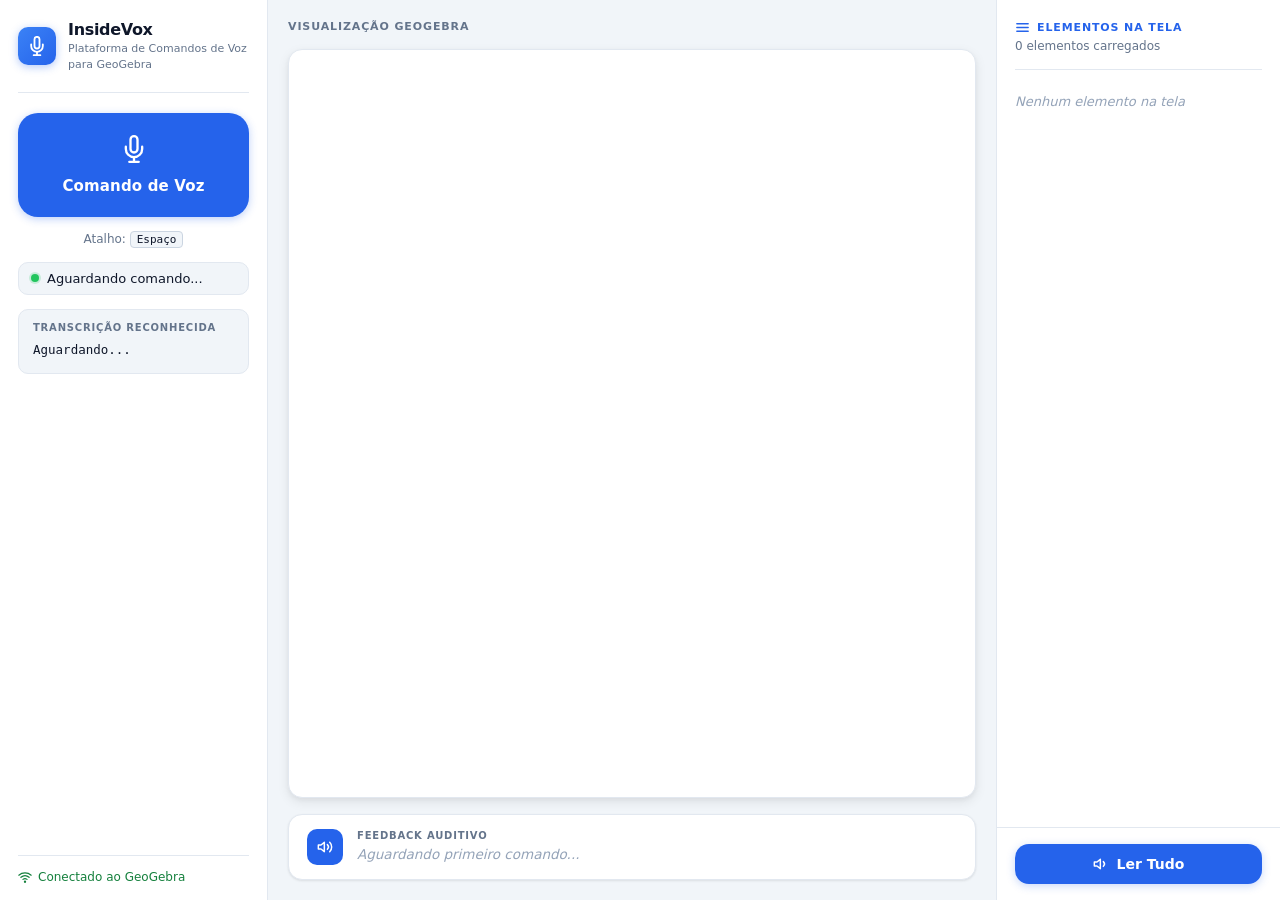
<file: insidevox_frontend/index.html>
<!DOCTYPE html>
<html lang="pt-BR">
<head>
  <meta charset="UTF-8" />
  <meta name="viewport" content="width=device-width, initial-scale=1.0" />
  <title>InsideVox</title>
  <script src="https://www.geogebra.org/apps/deployggb.js"></script>
  <link rel="stylesheet" href="style.css" />
</head>
<body>

  <div id="sr-anuncio" class="sr-only" aria-live="assertive" aria-atomic="true"></div>

  <div class="layout" role="application" aria-label="InsideVox — Plataforma de Comandos de Voz para GeoGebra">

    <!-- PAINEL ESQUERDO -->
    <aside class="panel panel--left" aria-label="Controles de voz">

      <header class="brand" role="banner">
        <div class="brand__icon" aria-hidden="true">
          <svg width="20" height="20" viewBox="0 0 24 24" fill="none" stroke="white" stroke-width="2.2" stroke-linecap="round" stroke-linejoin="round">
            <path d="M12 1a3 3 0 0 0-3 3v8a3 3 0 0 0 6 0V4a3 3 0 0 0-3-3z"/>
            <path d="M19 10v2a7 7 0 0 1-14 0v-2"/>
            <line x1="12" y1="19" x2="12" y2="23"/>
            <line x1="8" y1="23" x2="16" y2="23"/>
          </svg>
        </div>
        <div class="brand__text">
          <h1 class="brand__name">InsideVox</h1>
          <p class="brand__subtitle">Plataforma de Comandos de Voz para GeoGebra</p>
        </div>
      </header>

      <section class="controls" aria-label="Controle do microfone">

        <button
          id="btn-microfone"
          class="btn-mic"
          aria-label="Iniciar comando de voz"
          aria-pressed="false"
          aria-describedby="shortcut-hint"
        >
          <span class="btn-mic__icon" aria-hidden="true">
            <svg width="28" height="28" viewBox="0 0 24 24" fill="none" stroke="currentColor" stroke-width="2" stroke-linecap="round" stroke-linejoin="round">
              <path d="M12 1a3 3 0 0 0-3 3v8a3 3 0 0 0 6 0V4a3 3 0 0 0-3-3z"/>
              <path d="M19 10v2a7 7 0 0 1-14 0v-2"/>
              <line x1="12" y1="19" x2="12" y2="23"/>
              <line x1="8" y1="23" x2="16" y2="23"/>
            </svg>
          </span>
          <span class="btn-mic__label">Comando de Voz</span>
        </button>

        <p id="shortcut-hint" class="shortcut-hint" aria-label="Atalho de teclado: tecla Espaço">
          Atalho: <kbd>Espaço</kbd>
        </p>

        <div class="status-badge" role="status" aria-live="polite">
          <span class="status-dot" id="status-dot" aria-hidden="true"></span>
          <span id="status">Aguardando comando...</span>
        </div>

        <div class="transcricao-card">
          <span class="card-eyebrow">TRANSCRIÇÃO RECONHECIDA</span>
          <div
            id="transcricao-ao-vivo"
            class="transcricao-text"
            role="status"
            aria-live="polite"
            aria-atomic="true"
            aria-label="Texto transcrito pelo reconhecimento de voz"
          >Aguardando...</div>
        </div>

      </section>

      <section class="sr-only" aria-label="Histórico de comandos">
        <ul id="historico-lista" aria-label="Últimos comandos executados"></ul>
      </section>

      <footer class="panel--left__footer">
        <span class="connection-badge" aria-label="Conectado ao GeoGebra">
          <svg width="14" height="14" viewBox="0 0 24 24" fill="none" stroke="currentColor" stroke-width="2" stroke-linecap="round" stroke-linejoin="round" aria-hidden="true">
            <path d="M5 12.55a11 11 0 0 1 14.08 0"/>
            <path d="M1.42 9a16 16 0 0 1 21.16 0"/>
            <path d="M8.53 16.11a6 6 0 0 1 6.95 0"/>
            <circle cx="12" cy="20" r="1" fill="currentColor"/>
          </svg>
          Conectado ao GeoGebra
        </span>
      </footer>

    </aside>

    <!-- PAINEL CENTRAL -->
    <main class="panel panel--center" aria-label="Visualização GeoGebra e feedback auditivo">

      <div class="center-header">
        <span class="center-header__label">VISUALIZAÇÃO GEOGEBRA</span>
      </div>

      <section class="ggb-wrapper" aria-label="Quadro de construção matemática">
        <div
          id="ggb-elemento"
          role="img"
          aria-label="Área de visualização do GeoGebra. Use comandos de voz para criar elementos."
        ></div>
      </section>

      <section class="feedback-bar" aria-label="Feedback auditivo do último comando">
        <div class="feedback-bar__icon-wrap" aria-hidden="true">
          <svg width="16" height="16" viewBox="0 0 24 24" fill="none" stroke="white" stroke-width="2.2" stroke-linecap="round" stroke-linejoin="round">
            <polygon points="11 5 6 9 2 9 2 15 6 15 11 19 11 5"/>
            <path d="M15.54 8.46a5 5 0 0 1 0 7.07"/>
            <path d="M19.07 4.93a10 10 0 0 1 0 14.14"/>
          </svg>
        </div>
        <div class="feedback-bar__content">
          <span class="card-eyebrow">FEEDBACK AUDITIVO</span>
          <div
            id="feedback-texto"
            class="feedback-bar__text"
            role="status"
            aria-live="assertive"
            aria-atomic="true"
            aria-label="Resultado do último comando de voz"
          >
            <span class="feedback-placeholder">Aguardando primeiro comando...</span>
          </div>
        </div>
      </section>

    </main>

    <!-- PAINEL DIREITO -->
    <aside class="panel panel--right" aria-label="Elementos presentes na tela do GeoGebra">

      <div class="panel--right__inner">

        <header class="right-header">
          <div class="right-header__title">
            <svg width="15" height="15" viewBox="0 0 24 24" fill="none" stroke="currentColor" stroke-width="2.5" stroke-linecap="round" aria-hidden="true">
              <line x1="3" y1="6" x2="21" y2="6"/>
              <line x1="3" y1="12" x2="21" y2="12"/>
              <line x1="3" y1="18" x2="21" y2="18"/>
            </svg>
            ELEMENTOS NA TELA
          </div>
          <p id="elementos-contador" class="right-header__counter" aria-live="polite" aria-atomic="true">
            0 elementos carregados
          </p>
        </header>

        <ul
          id="lista-elementos"
          class="elementos-lista"
          aria-live="polite"
          aria-relevant="additions removals"
          aria-label="Lista de elementos matemáticos no GeoGebra"
        >
          <li class="elementos-vazio">Nenhum elemento na tela</li>
        </ul>

      </div>

      <footer class="panel--right__footer">
        <button
          id="btn-ler-tudo"
          class="btn-ler-tudo"
          aria-label="Ler em voz alta todos os elementos presentes na tela"
        >
          <svg width="16" height="16" viewBox="0 0 24 24" fill="none" stroke="currentColor" stroke-width="2.2" stroke-linecap="round" stroke-linejoin="round" aria-hidden="true">
            <polygon points="11 5 6 9 2 9 2 15 6 15 11 19 11 5"/>
            <path d="M15.54 8.46a5 5 0 0 1 0 7.07"/>
          </svg>
          Ler Tudo
        </button>
      </footer>

    </aside>

  </div>

  <script src="app.js"></script>
</body>
</html>
</file>
<file: insidevox_frontend/style.css>
/* ── Tokens ──────────────────────────────────────────────── */
:root {
  --c-primary:        #2563eb;
  --c-primary-dark:   #1d4ed8;
  --c-primary-light:  #dbeafe;
  --c-bg:             #f1f5f9;
  --c-surface:        #ffffff;
  --c-border:         #e2e8f0;
  --c-border-strong:  #cbd5e1;
  --c-text:           #0f172a;
  --c-text-muted:     #64748b;
  --c-text-subtle:    #94a3b8;
  --c-green:          #22c55e;
  --c-green-bg:       #dcfce7;
  --c-green-text:     #15803d;
  --c-orange:         #f97316;
  --c-orange-bg:      #ffedd5;
  --c-indigo:         #6366f1;
  --c-indigo-bg:      #e0e7ff;
  --c-red:            #ef4444;

  --panel-left:   268px;
  --panel-right:  284px;

  --radius-sm:  6px;
  --radius-md:  10px;
  --radius-lg:  14px;
  --radius-xl:  20px;

  --shadow-sm:  0 1px 3px rgba(0,0,0,0.06), 0 1px 2px rgba(0,0,0,0.04);
  --shadow-md:  0 4px 12px rgba(0,0,0,0.08), 0 2px 4px rgba(0,0,0,0.04);

  --font-sans: "Inter", "Segoe UI", system-ui, -apple-system, sans-serif;
  --font-mono: "JetBrains Mono", "Fira Code", "Cascadia Code", monospace;
}

*, *::before, *::after { box-sizing: border-box; margin: 0; padding: 0; }

html, body {
  height: 100%;
  overflow: hidden;
}

body {
  font-family: var(--font-sans);
  font-size: 14px;
  color: var(--c-text);
  background: var(--c-bg);
  -webkit-font-smoothing: antialiased;
}

/* Acessibilidade: foco sempre visível */
:focus-visible {
  outline: 2.5px solid var(--c-primary);
  outline-offset: 2px;
  border-radius: var(--radius-sm);
}

/* Visível só para leitores de tela */
.sr-only {
  position: absolute;
  width: 1px; height: 1px;
  padding: 0; margin: -1px;
  overflow: hidden;
  clip: rect(0,0,0,0);
  white-space: nowrap;
  border: 0;
}

.layout {
  display: grid;
  grid-template-columns: var(--panel-left) 1fr var(--panel-right);
  height: 100vh;
  overflow: hidden;
}

.panel {
  display: flex;
  flex-direction: column;
  overflow: hidden;
}

/* PAINEL ESQUERDO*/
.panel--left {
  background: var(--c-surface);
  border-right: 1px solid var(--c-border);
  padding: 20px 18px 0;
  gap: 20px;
}

/* Brand */
.brand {
  display: flex;
  align-items: center;
  gap: 12px;
  padding-bottom: 20px;
  border-bottom: 1px solid var(--c-border);
}

.brand__icon {
  width: 38px;
  height: 38px;
  border-radius: var(--radius-md);
  background: linear-gradient(135deg, #3b82f6, #2563eb);
  display: flex;
  align-items: center;
  justify-content: center;
  flex-shrink: 0;
  box-shadow: 0 2px 8px rgba(37,99,235,0.35);
}

.brand__name {
  font-size: 16px;
  font-weight: 700;
  letter-spacing: -0.02em;
  color: var(--c-text);
  line-height: 1.2;
}

.brand__subtitle {
  font-size: 11px;
  color: var(--c-text-muted);
  line-height: 1.4;
  margin-top: 2px;
}

.controls {
  display: flex;
  flex-direction: column;
  gap: 14px;
  flex: 1;
}

.btn-mic {
  display: flex;
  flex-direction: column;
  align-items: center;
  justify-content: center;
  gap: 10px;
  width: 100%;
  padding: 22px 16px;
  background: var(--c-primary);
  color: white;
  border: none;
  border-radius: var(--radius-xl);
  cursor: pointer;
  font-family: var(--font-sans);
  font-weight: 600;
  font-size: 15px;
  letter-spacing: 0.01em;
  transition: background 0.15s, transform 0.1s, box-shadow 0.15s;
  box-shadow: 0 2px 8px rgba(37,99,235,0.30);
}

.btn-mic:hover {
  background: var(--c-primary-dark);
  box-shadow: 0 4px 16px rgba(37,99,235,0.40);
}

.btn-mic:active {
  transform: scale(0.98);
}

.btn-mic.ouvindo {
  background: var(--c-red);
  box-shadow: 0 4px 16px rgba(239,68,68,0.40);
  animation: pulsar 1.4s ease-in-out infinite;
}

@keyframes pulsar {
  0%, 100% { box-shadow: 0 4px 16px rgba(239,68,68,0.40); }
  50%       { box-shadow: 0 4px 24px rgba(239,68,68,0.65); }
}

/* Dica de atalho */
.shortcut-hint {
  text-align: center;
  font-size: 12px;
  color: var(--c-text-muted);
}

kbd {
  display: inline-block;
  padding: 1px 6px;
  background: var(--c-bg);
  border: 1px solid var(--c-border-strong);
  border-radius: 4px;
  font-family: var(--font-mono);
  font-size: 11px;
  color: var(--c-text);
}

.status-badge {
  display: flex;
  align-items: center;
  gap: 8px;
  font-size: 13px;
  font-weight: 500;
  color: var(--c-text);
  padding: 8px 12px;
  background: var(--c-bg);
  border-radius: var(--radius-md);
  border: 1px solid var(--c-border);
}

.status-dot {
  width: 8px;
  height: 8px;
  border-radius: 50%;
  background: var(--c-green);
  flex-shrink: 0;
  box-shadow: 0 0 0 2px rgba(34,197,94,0.2);
}

.status-dot.erro {
  background: var(--c-red);
  box-shadow: 0 0 0 2px rgba(239,68,68,0.2);
}

.status-dot.ouvindo {
  background: var(--c-primary);
  box-shadow: 0 0 0 2px rgba(37,99,235,0.2);
  animation: piscar 1s ease-in-out infinite;
}

@keyframes piscar {
  0%, 100% { opacity: 1; }
  50%       { opacity: 0.4; }
}

.transcricao-card {
  display: flex;
  flex-direction: column;
  gap: 8px;
  padding: 12px 14px;
  background: var(--c-bg);
  border: 1px solid var(--c-border);
  border-radius: var(--radius-md);
}

.card-eyebrow {
  font-size: 10px;
  font-weight: 700;
  letter-spacing: 0.08em;
  color: var(--c-text-muted);
  text-transform: uppercase;
}

.transcricao-text {
  font-family: var(--font-mono);
  font-size: 12.5px;
  color: var(--c-text);
  line-height: 1.5;
  min-height: 20px;
  word-break: break-word;
}

.panel--left__footer {
  padding: 14px 0 16px;
  border-top: 1px solid var(--c-border);
  margin-top: auto;
}

.connection-badge {
  display: flex;
  align-items: center;
  gap: 6px;
  font-size: 12px;
  color: var(--c-green-text);
  font-weight: 500;
}

/* PAINEL CENTRAL*/
.panel--center {
  background: var(--c-bg);
  padding: 20px;
  gap: 16px;
}

/* Header centro */
.center-header {
  display: flex;
  align-items: center;
  justify-content: space-between;
}

.center-header__label {
  font-size: 11px;
  font-weight: 700;
  letter-spacing: 0.08em;
  color: var(--c-text-muted);
  text-transform: uppercase;
}

.center-header__badge {
  font-size: 11px;
  font-weight: 600;
  font-family: var(--font-mono);
  color: var(--c-text-muted);
  background: var(--c-surface);
  border: 1px solid var(--c-border);
  padding: 3px 10px;
  border-radius: var(--radius-sm);
}

.ggb-wrapper {
  flex: 1;
  min-height: 480px;
  background: var(--c-surface);
  border-radius: var(--radius-lg);
  border: 1px solid var(--c-border);
  box-shadow: var(--shadow-md);
  overflow: hidden;
  display: flex;
  align-items: stretch;
}

#ggb-elemento {
  width: 100%;
  height: 100%;
}

.feedback-bar {
  display: flex;
  align-items: center;
  gap: 14px;
  padding: 14px 18px;
  background: var(--c-surface);
  border: 1px solid var(--c-border);
  border-radius: var(--radius-lg);
  box-shadow: var(--shadow-sm);
  min-height: 64px;
}

.feedback-bar__icon-wrap {
  width: 36px;
  height: 36px;
  border-radius: var(--radius-md);
  background: var(--c-primary);
  display: flex;
  align-items: center;
  justify-content: center;
  flex-shrink: 0;
}

.feedback-bar__content {
  display: flex;
  flex-direction: column;
  gap: 4px;
  flex: 1;
  min-width: 0;
}

.feedback-bar__text {
  font-size: 13.5px;
  font-weight: 500;
  color: var(--c-text);
  line-height: 1.4;
  display: flex;
  align-items: center;
  gap: 6px;
}

.feedback-placeholder {
  color: var(--c-text-subtle);
  font-style: italic;
  font-weight: 400;
}

.feedback-ok::before {
  content: "✅";
  font-size: 13px;
  flex-shrink: 0;
}

.feedback-erro::before {
  content: "❌";
  font-size: 13px;
  flex-shrink: 0;
}

/* PAINEL DIREITO*/
.panel--right {
  background: var(--c-surface);
  border-left: 1px solid var(--c-border);
  display: flex;
  flex-direction: column;
}

.panel--right__inner {
  flex: 1;
  overflow-y: auto;
  padding: 20px 18px 0;
  display: flex;
  flex-direction: column;
  gap: 16px;
}

.right-header {
  display: flex;
  flex-direction: column;
  gap: 4px;
  padding-bottom: 16px;
  border-bottom: 1px solid var(--c-border);
}

.right-header__title {
  display: flex;
  align-items: center;
  gap: 7px;
  font-size: 11px;
  font-weight: 700;
  letter-spacing: 0.08em;
  color: var(--c-primary);
  text-transform: uppercase;
}

.right-header__counter {
  font-size: 12px;
  color: var(--c-text-muted);
  font-weight: 400;
}

.elementos-lista {
  list-style: none;
  display: flex;
  flex-direction: column;
  gap: 8px;
  flex: 1;
}

.elementos-vazio {
  font-size: 13px;
  color: var(--c-text-subtle);
  font-style: italic;
  padding: 8px 0;
}

.elemento-card {
  display: flex;
  align-items: center;
  gap: 12px;
  padding: 12px 14px;
  background: var(--c-bg);
  border: 1px solid var(--c-border);
  border-radius: var(--radius-md);
  cursor: default;
  transition: background 0.12s, border-color 0.12s;
}

.elemento-card:hover,
.elemento-card:focus {
  background: var(--c-primary-light);
  border-color: var(--c-primary);
  outline: none;
}

.elemento-avatar {
  width: 36px;
  height: 36px;
  border-radius: var(--radius-md);
  display: flex;
  align-items: center;
  justify-content: center;
  font-weight: 700;
  font-size: 15px;
  font-family: var(--font-mono);
  flex-shrink: 0;
  letter-spacing: -0.02em;
}

.elemento-avatar--funcao  { background: var(--c-indigo-bg); color: var(--c-indigo); }
.elemento-avatar--circulo { background: var(--c-green-bg);  color: var(--c-green-text); }
.elemento-avatar--ponto   { background: var(--c-orange-bg); color: var(--c-orange); }
.elemento-avatar--default { background: var(--c-primary-light); color: var(--c-primary); }
.elemento-avatar--calculo  { background: #fef3c7; color: #92400e; }
.elemento-avatar--tangente { background: #fce7f3; color: #9d174d; }
.elemento-avatar--area     { background: #d1fae5; color: #065f46; }

.elemento-info {
  flex: 1;
  min-width: 0;
}

.elemento-tipo {
  font-size: 10px;
  font-weight: 700;
  letter-spacing: 0.07em;
  color: var(--c-text-muted);
  text-transform: uppercase;
  line-height: 1;
  margin-bottom: 3px;
}

.elemento-expr {
  font-size: 13px;
  font-weight: 500;
  color: var(--c-text);
  font-family: var(--font-mono);
  white-space: nowrap;
  overflow: hidden;
  text-overflow: ellipsis;
}

.elemento-dot {
  width: 8px;
  height: 8px;
  border-radius: 50%;
  flex-shrink: 0;
}

.elemento-dot--funcao  { background: var(--c-indigo); }
.elemento-dot--circulo { background: var(--c-green); }
.elemento-dot--ponto   { background: var(--c-orange); }
.elemento-dot--default { background: var(--c-primary); }
.elemento-dot--calculo     { background: #f59e0b; }
.elemento-dot--tangente    { background: #ec4899; }
.elemento-dot--area        { background: #10b981; }
.panel--right__footer {
  padding: 16px 18px;
  border-top: 1px solid var(--c-border);
}

.btn-ler-tudo {
  display: flex;
  align-items: center;
  justify-content: center;
  gap: 8px;
  width: 100%;
  padding: 12px 16px;
  background: var(--c-primary);
  color: white;
  border: none;
  border-radius: var(--radius-lg);
  cursor: pointer;
  font-family: var(--font-sans);
  font-size: 14px;
  font-weight: 600;
  transition: background 0.15s, box-shadow 0.15s;
  box-shadow: 0 2px 8px rgba(37,99,235,0.25);
}

.btn-ler-tudo:hover {
  background: var(--c-primary-dark);
  box-shadow: 0 4px 14px rgba(37,99,235,0.35);
}

.btn-ler-tudo:active {
  transform: scale(0.98);
}

.panel--right__inner::-webkit-scrollbar { width: 4px; }
.panel--right__inner::-webkit-scrollbar-track { background: transparent; }
.panel--right__inner::-webkit-scrollbar-thumb { background: var(--c-border-strong); border-radius: 2px; }

@media (max-width: 1024px) {
  :root {
    --panel-left:  220px;
    --panel-right: 220px;
  }
}

@media (prefers-reduced-motion: reduce) {
  *, *::before, *::after {
    animation-duration: 0.01ms !important;
    transition-duration: 0.01ms !important;
  }
}
</file>
